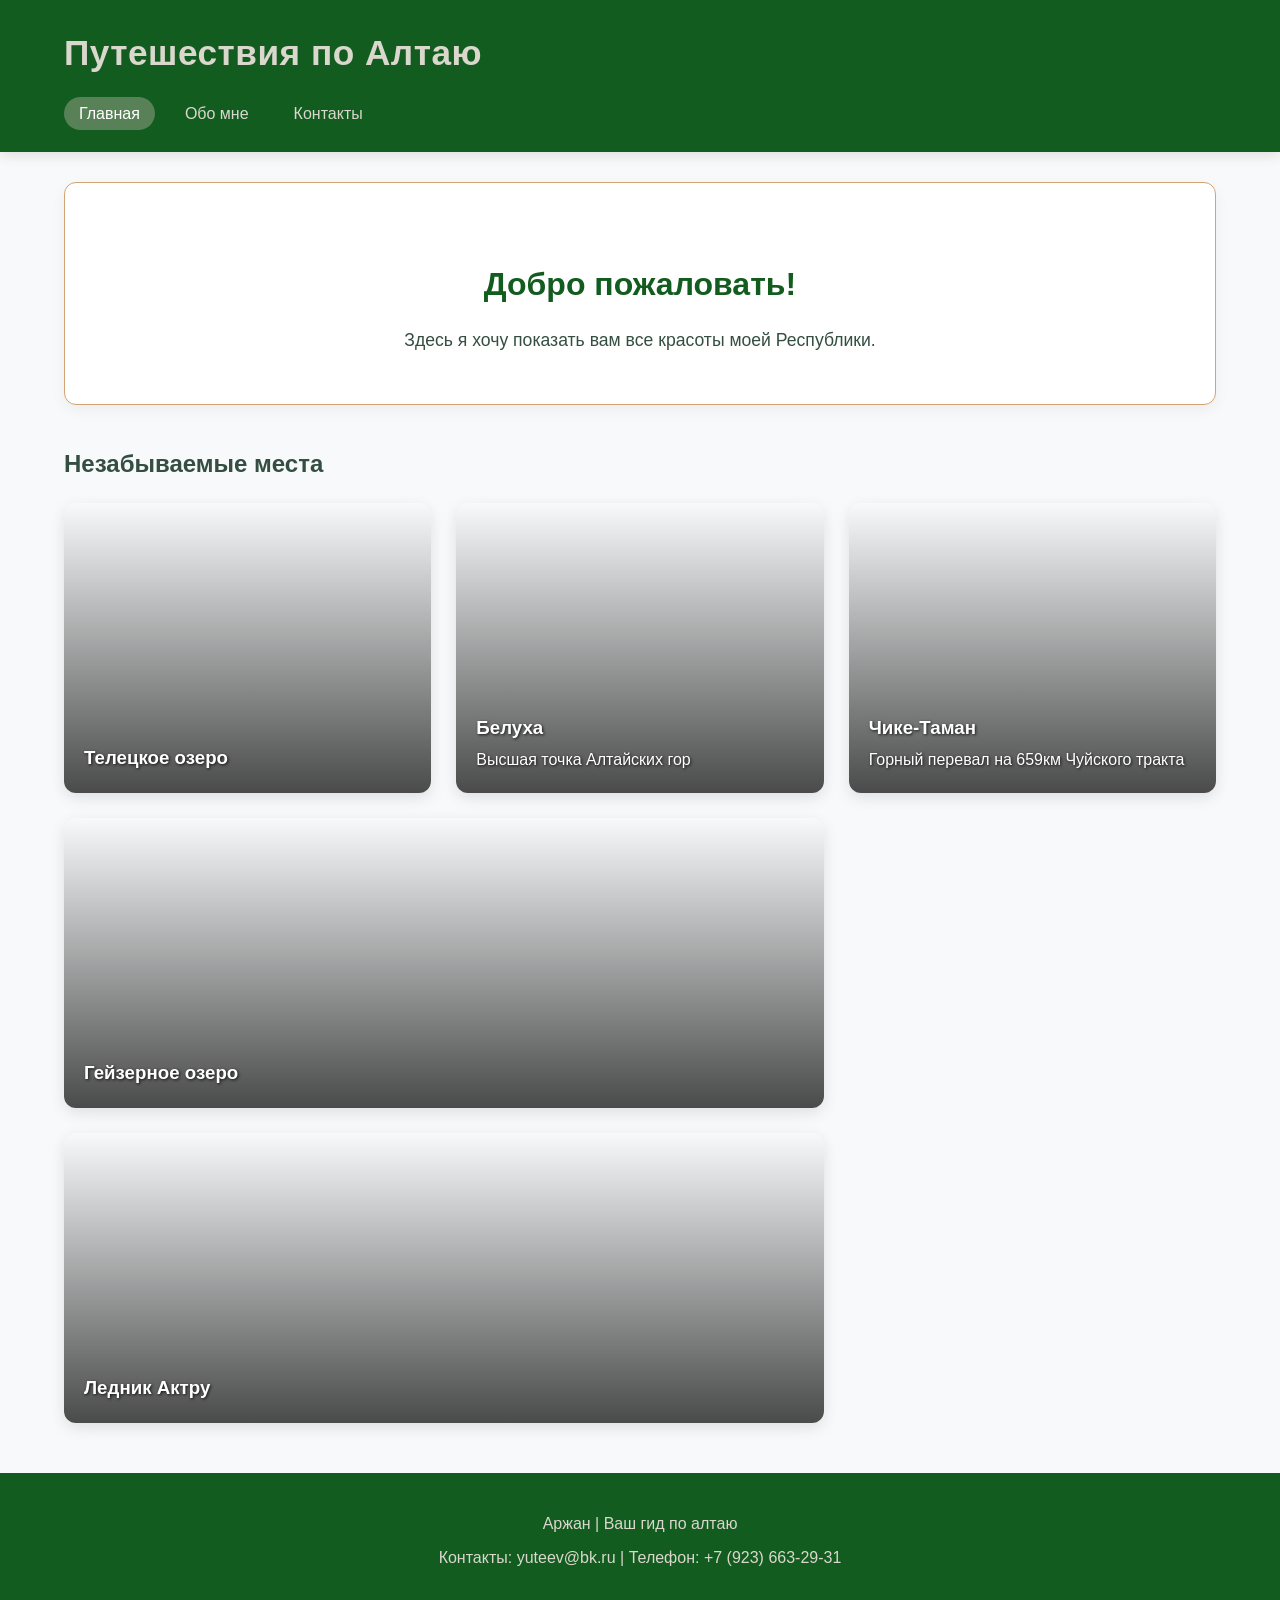
<file: index.html>
<!DOCTYPE html>
<html lang="ru">
<head>
    <meta charset="UTF-8">
    <meta name="viewport" content="width=device-width, initial-scale=1.0">
    <title>Ваш гид по Атаю | Аржан</title>
    <link rel="stylesheet" href="style.css">
</head>
<body>
    <header>
        <div class="container">
            <h1>Путешествия по Алтаю</h1>
            <nav>
                <ul>
                    <li><a href="index.html" class="active">Главная</a></li>
                    <li><a href="about.html">Обо мне</a></li>
                    <li><a href="contact.html">Контакты</a></li>
                </ul>
            </nav>
        </div>
    </header>

    <main class="container">
        <section class="hero">
            <h2>Добро пожаловать!</h2>
            <p>Здесь я хочу показать вам все красоты моей Республики.</p>
        </section>

        <section class="gallery">
            <h2>Незабываемые места</h2>
            <div class="grid-container">
                <div class="item" style="background-image: url('https://irecommend.ru/sites/default/files/imagecache/copyright1/user-images/2772062/pjA96ADkgh0J7FeyTUIAA.jpg');">
                    <h3>Телецкое озеро</h3>
                </div>
                <div class="item" style="background-image: url('https://avatars.mds.yandex.net/i?id=3ad9c2e4831cf811affe7559428b17e6_l-12532291-images-thumbs&n=13');">
                    <h3>Белуха</h3>
                    <p>Высшая точка Алтайских гор</p>
                </div>
                <div class="item" style="background-image: url('https://static.tildacdn.com/tild3262-3066-4236-a262-656436376232/noroot.png');">
                    <h3>Чике-Таман</h3>
                    <p>Горный перевал на 659км Чуйского тракта</p>
                </div>
                <div class="item item-large" style="background-image: url('https://avatars.mds.yandex.net/i?id=e952eb416639a5b91d8ee96e05c742d3_l-4591292-images-thumbs&n=13');">
                    <h3>Гейзерное озеро</h3>
                </div>
                <div class="item item-large floating" style="background-image: url('https://avatars.mds.yandex.net/i?id=2e635eabfb3d7e2d2519c35cce72e93f_l-11409613-images-thumbs&n=13');">
                    <h3>Ледник Актру</h3>
                </div>
            </div>
        </section>
    </main>

    <footer>
        <div class="container">
            <p>Аржан | Ваш гид по алтаю</p>
            <p>Контакты: yuteev@bk.ru | Телефон: +7 (923) 663-29-31</p>
        </div>
    </footer>
</body>
</html>
</file>
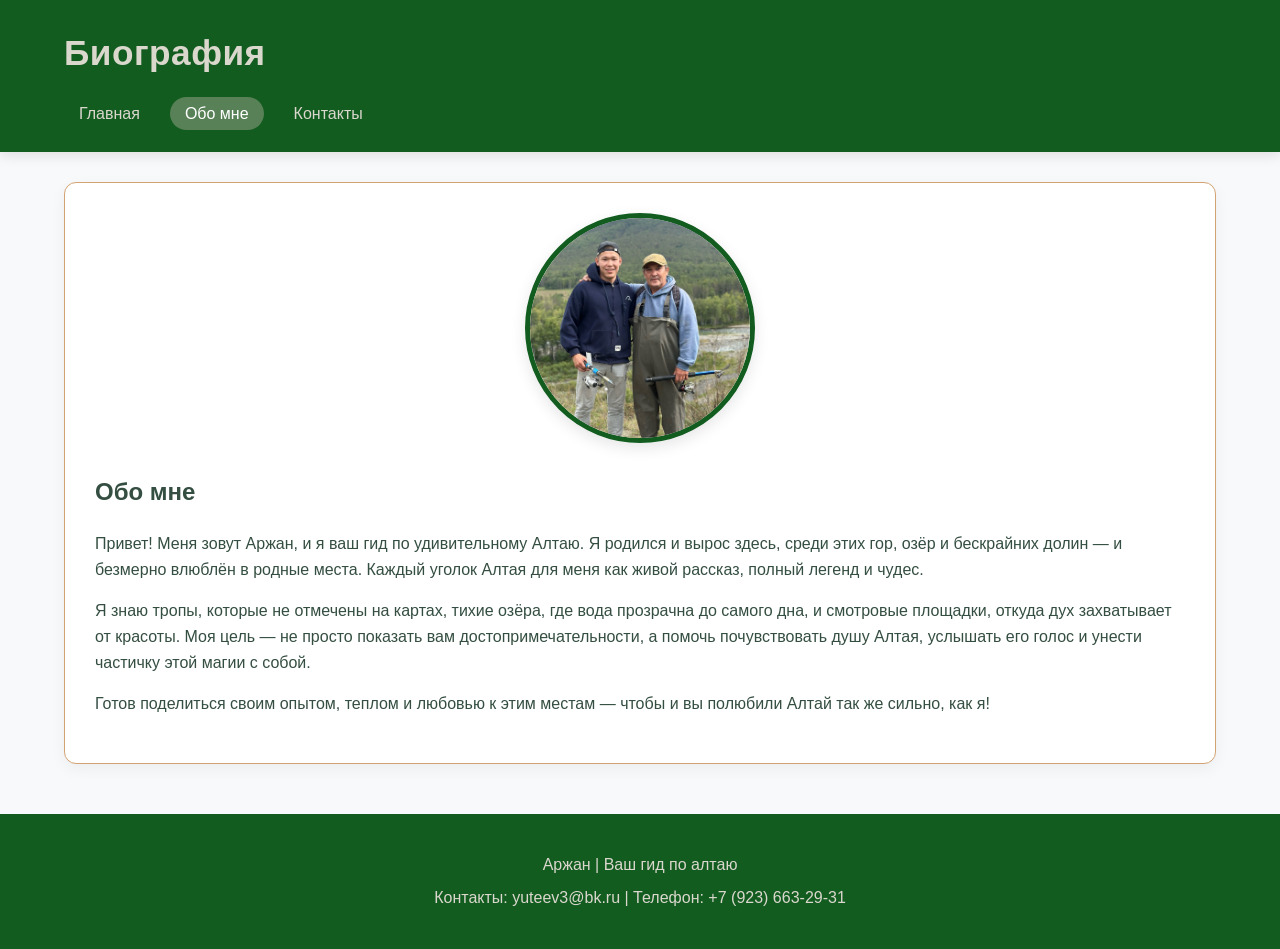
<file: about.html>
<!DOCTYPE html>
<html lang="ru">
<head>
    <meta charset="UTF-8">
    <meta name="viewport" content="width=device-width, initial-scale=1.0">
    <title>Обо мне | Ваш гид по Алтаю</title>
    <link rel="stylesheet" href="style.css">
</head>
<body>
    <header>
        <div class="container">
            <h1>Биография</h1>
            <nav>
                <ul>
                    <li><a href="index.html">Главная</a></li>
                    <li><a href="about.html" class="active">Обо мне</a></li>
                    <li><a href="contact.html">Контакты</a></li>
                </ul>
            </nav>
        </div>
    </header>

    <main class="container">
        <section class="about">
            <img src="EcZCCt4rE0ukSVSsmjfE54SB_gqD5z7QbPYYAC9xcpnxVnNNIVilkXsuulaHX2IFSbk6rWlxwwA6H7Fg2-k7WuJl.jpg" alt="Фото Аржана" class="profile-photo">
            <h2>Обо мне</h2>
            <p>Привет! Меня зовут Аржан, и я ваш гид по удивительному Алтаю. Я родился и вырос здесь, среди этих гор, озёр и бескрайних долин — и безмерно влюблён в родные места. Каждый уголок Алтая для меня как живой рассказ, полный легенд и чудес.</p>
<p>Я знаю тропы, которые не отмечены на картах, тихие озёра, где вода прозрачна до самого дна, и смотровые площадки, откуда дух захватывает от красоты. Моя цель — не просто показать вам достопримечательности, а помочь почувствовать душу Алтая, услышать его голос и унести частичку этой магии с собой.</p>
            <p>Готов поделиться своим опытом, теплом и любовью к этим местам — чтобы и вы полюбили Алтай так же сильно, как я!<p>
        </section>
    </main>

    <footer>
        <div class="container">
            <p>Аржан | Ваш гид по алтаю</p>
            <p>Контакты: yuteev3@bk.ru | Телефон: +7 (923) 663-29-31</p>
        </div>
    </footer>
</body>
</html>
</file>
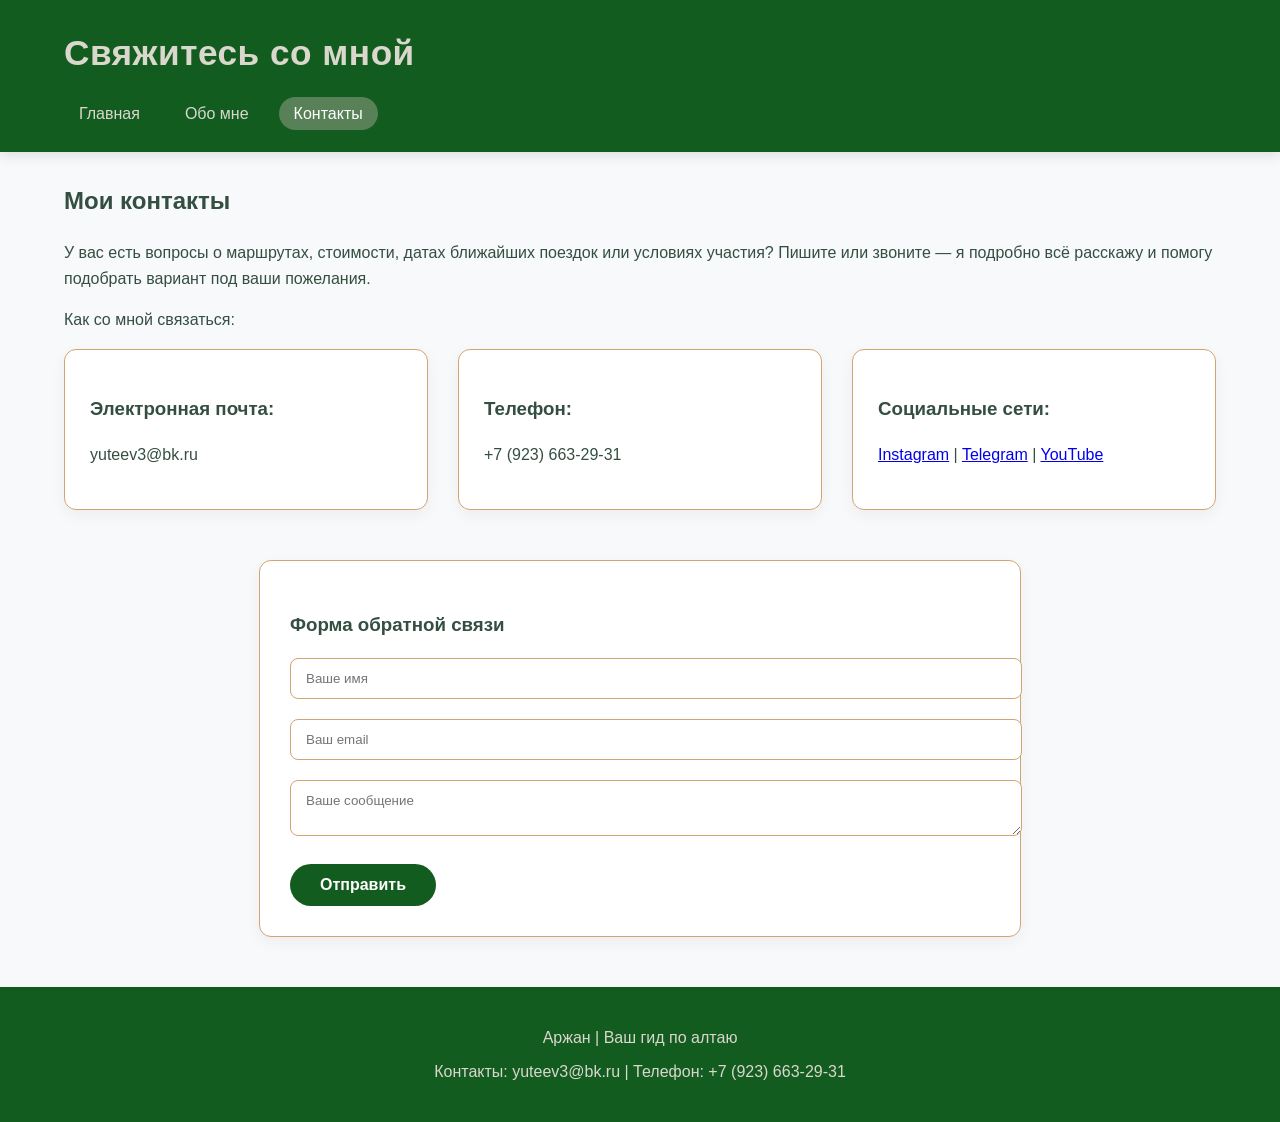
<file: contact.html>
<!DOCTYPE html>
<html lang="ru">
<head>
    <meta charset="UTF-8">
    <meta name="viewport" content="width=device-width, initial-scale=1.0">
    <title>Контакты | Ваш гид по Алтаю</title>
    <link rel="stylesheet" href="style.css">
</head>
<body>
    <header>
        <div class="container">
            <h1>Свяжитесь со мной</h1>
            <nav>
                <ul>
                    <li><a href="index.html">Главная</a></li>
                    <li><a href="about.html">Обо мне</a></li>
                    <li><a href="contact.html" class="active">Контакты</a></li>
                </ul>
            </nav>
        </div>
    </header>

    <main class="container">
        <section class="contact">
            <h2>Мои контакты</h2>
            <p>У вас есть вопросы о маршрутах, стоимости, датах ближайших поездок или условиях участия? Пишите или звоните — я подробно всё расскажу и помогу подобрать вариант под ваши пожелания.</p>
            <p>Как со мной связаться:</p>
            <div class="contact-info">
                <div>
                    <h3>Электронная почта:</h3>
                    <p>yuteev3@bk.ru</p>
                </div>
                <div>
                    <h3>Телефон:</h3>
                    <p>+7 (923) 663-29-31</p>
                </div>
                <div>
                    <h3>Социальные сети:</h3>
                    <a href="#"><i class="fab fa-instagram"></i> Instagram</a> | 
                    <a href="#"><i class="fab fa-telegram"></i> Telegram</a> | 
                    <a href="#"><i class="fab fa-youtube"></i> YouTube</a>
                </div>
            </div>

            <form class="contact-form">
                <h3>Форма обратной связи</h3>
                <input type="text" placeholder="Ваше имя" required>
                <input type="email" placeholder="Ваш email" required>
                <textarea placeholder="Ваше сообщение" required></textarea>
                <button type="submit">Отправить <i class="fas fa-paper-plane"></i></button>
            </form>
        </section>
    </main>

    <footer>
        <div class="container">
             <p>Аржан | Ваш гид по алтаю</p>
            <p>Контакты: yuteev3@bk.ru | Телефон: +7 (923) 663-29-31</p>
        </div>
    </footer>
</body>
</html>
</file>
<file: style.css>
/* Organic & Natural стили */
:root {
    --primary-color: #135c20;       /* Основной зеленый */
    --secondary-color: #588157;     /* Светлый зеленый */
    --accent-color: #a3b18a;       /* Бежево-зеленый акцент */
    --text-color: #344e41;         /* Темно-зеленый текст */
    --light-text-color: #dad7cd;   /* Светлый текст */
    --bg-color: #f8f9fa;          /* Основной фон */
    --card-bg: #ffffff;           /* Фон карточек */
    --border-color: #d4a373;      /* Коричневая граница */
}

/* Базовая типографика */
body {
    font-family: 'Montserrat', 'Arial', sans-serif;
    margin: 0;
    line-height: 1.6;
    color: var(--text-color);
    background-color: var(--bg-color);
    background-image: url('https://www.transparenttextures.com/patterns/natural-paper.png');
}

.container {
    width: 90%;
    max-width: 1200px;
    margin: 0 auto;
    padding: 0 15px;
}

/* Шапка */
header {
    background-color: var(--primary-color);
    color: var(--light-text-color);
    padding: 25px 0;
    margin-bottom: 30px;
    box-shadow: 0 4px 12px rgba(0,0,0,0.1);
    background-image: url('https://www.transparenttextures.com/patterns/soft-wallpaper.png');
}

header h1 {
    margin: 0;
    font-size: 2.2rem;
    font-weight: 600;
    letter-spacing: 0.5px;
}

nav ul {
    list-style: none;
    padding: 0;
    margin: 20px 0 0 0;
    display: flex;
    flex-wrap: wrap;
    gap: 15px;
}

nav li {
    display: inline;
}

nav a {
    color: var(--light-text-color);
    text-decoration: none;
    font-weight: 500;
    padding: 8px 15px;
    border-radius: 20px;
    transition: all 0.3s ease;
}

nav a:hover, nav a.active {
    background-color: var(--secondary-color);
    color: white;
}

/* Основной контент */
.hero {
    text-align: center;
    padding: 50px 0;
    margin-bottom: 40px;
    background-color: var(--card-bg);
    border-radius: 12px;
    box-shadow: 0 5px 15px rgba(0,0,0,0.05);
    border: 1px solid var(--border-color);
    background-image: url('https://www.transparenttextures.com/patterns/rice-paper.png');
}

.hero h2 {
    color: var(--primary-color);
    font-size: 2rem;
    margin-bottom: 15px;
}

.hero p {
    font-size: 1.1rem;
    max-width: 700px;
    margin: 0 auto;
    color: var(--text-color);
}

/* Галерея */
.grid-container {
    display: grid;
    grid-template-columns: repeat(auto-fit, minmax(280px, 1fr));
    gap: 25px;
    margin-bottom: 50px;
}

.item {
    padding: 20px;
    background-size: cover;
    background-position: center;
    height: 250px;
    display: flex;
    flex-direction: column;
    justify-content: flex-end;
    color: white;
    text-shadow: 1px 1px 3px rgba(0,0,0,0.8);
    border-radius: 12px;
    transition: all 0.4s ease;
    position: relative;
    overflow: hidden;
    box-shadow: 0 5px 15px rgba(0,0,0,0.1);
}

.item::before {
    content: '';
    position: absolute;
    top: 0;
    left: 0;
    right: 0;
    bottom: 0;
    background: linear-gradient(to top, rgba(0,0,0,0.7), transparent);
    z-index: 1;
}

.item:hover {
    transform: translateY(-5px);
    box-shadow: 0 10px 25px rgba(0,0,0,0.15);
}

.item h3, .item p {
    position: relative;
    z-index: 2;
    margin: 5px 0 0 0;
}

.item-large {
    grid-column: span 2;
}

/* Контакты */
.contact-info {
    display: grid;
    grid-template-columns: repeat(auto-fit, minmax(280px, 1fr));
    gap: 30px;
    margin-bottom: 50px;
}

.contact-info div {
    padding: 25px;
    background-color: var(--card-bg);
    border-radius: 12px;
    box-shadow: 0 5px 15px rgba(0,0,0,0.05);
    border: 1px solid var(--border-color);
}

.contact-form {
    max-width: 700px;
    margin: 0 auto;
    padding: 30px;
    background-color: var(--card-bg);
    border-radius: 12px;
    box-shadow: 0 5px 15px rgba(0,0,0,0.05);
    border: 1px solid var(--border-color);
}

.contact-form input,
.contact-form textarea {
    width: 100%;
    padding: 12px 15px;
    margin-bottom: 20px;
    border: 1px solid var(--border-color);
    border-radius: 8px;
    font-family: 'Montserrat', sans-serif;
    transition: all 0.3s ease;
}

.contact-form input:focus,
.contact-form textarea:focus {
    outline: none;
    border-color: var(--primary-color);
    box-shadow: 0 0 0 3px rgba(58,90,64,0.2);
}

.contact-form button {
    background-color: var(--primary-color);
    color: white;
    border: none;
    padding: 12px 30px;
    cursor: pointer;
    border-radius: 25px;
    font-size: 1rem;
    font-weight: 600;
    transition: all 0.3s ease;
    display: inline-block;
}

.contact-form button:hover {
    background-color: var(--secondary-color);
    transform: translateY(-2px);
}

/* Обо мне */
.profile-photo {
    width: 220px;
    height: 220px;
    border-radius: 50%;
    object-fit: cover;
    display: block;
    margin: 0 auto 30px;
    border: 5px solid var(--primary-color);
    box-shadow: 0 5px 15px rgba(0,0,0,0.1);
}

.about {
    padding: 30px;
    background-color: var(--card-bg);
    border-radius: 12px;
    box-shadow: 0 5px 15px rgba(0,0,0,0.05);
    border: 1px solid var(--border-color);
    margin-bottom: 50px;
}

.about ul {
    padding-left: 20px;
}

.about li {
    margin-bottom: 10px;
    position: relative;
    padding-left: 25px;
}


/* Подвал */
footer {
    background-color: var(--primary-color);
    color: var(--light-text-color);
    text-align: center;
    padding: 30px 0;
    margin-top: 50px;
    background-image: url('https://www.transparenttextures.com/patterns/soft-wallpaper.png');
}

footer p {
    margin: 8px 0;
}

/* Анимации */
@keyframes float {
    0%, 100% { transform: translateY(0); }
    50% { transform: translateY(-10px); }
}

.floating {
    animation: float 4s ease-in-out infinite;
}

/* Медиа-запросы */
@media (max-width: 768px) {
    .item-large {
        grid-column: span 1;
    }
    
    header h1 {
        font-size: 1.8rem;
    }
    
    .hero h2 {
        font-size: 1.6rem;
    }
}

@media (max-width: 480px) {
    nav ul {
        flex-direction: column;
        gap: 10px;
    }
    
    .profile-photo {
        width: 180px;
        height: 180px;
    }
}
</file>
